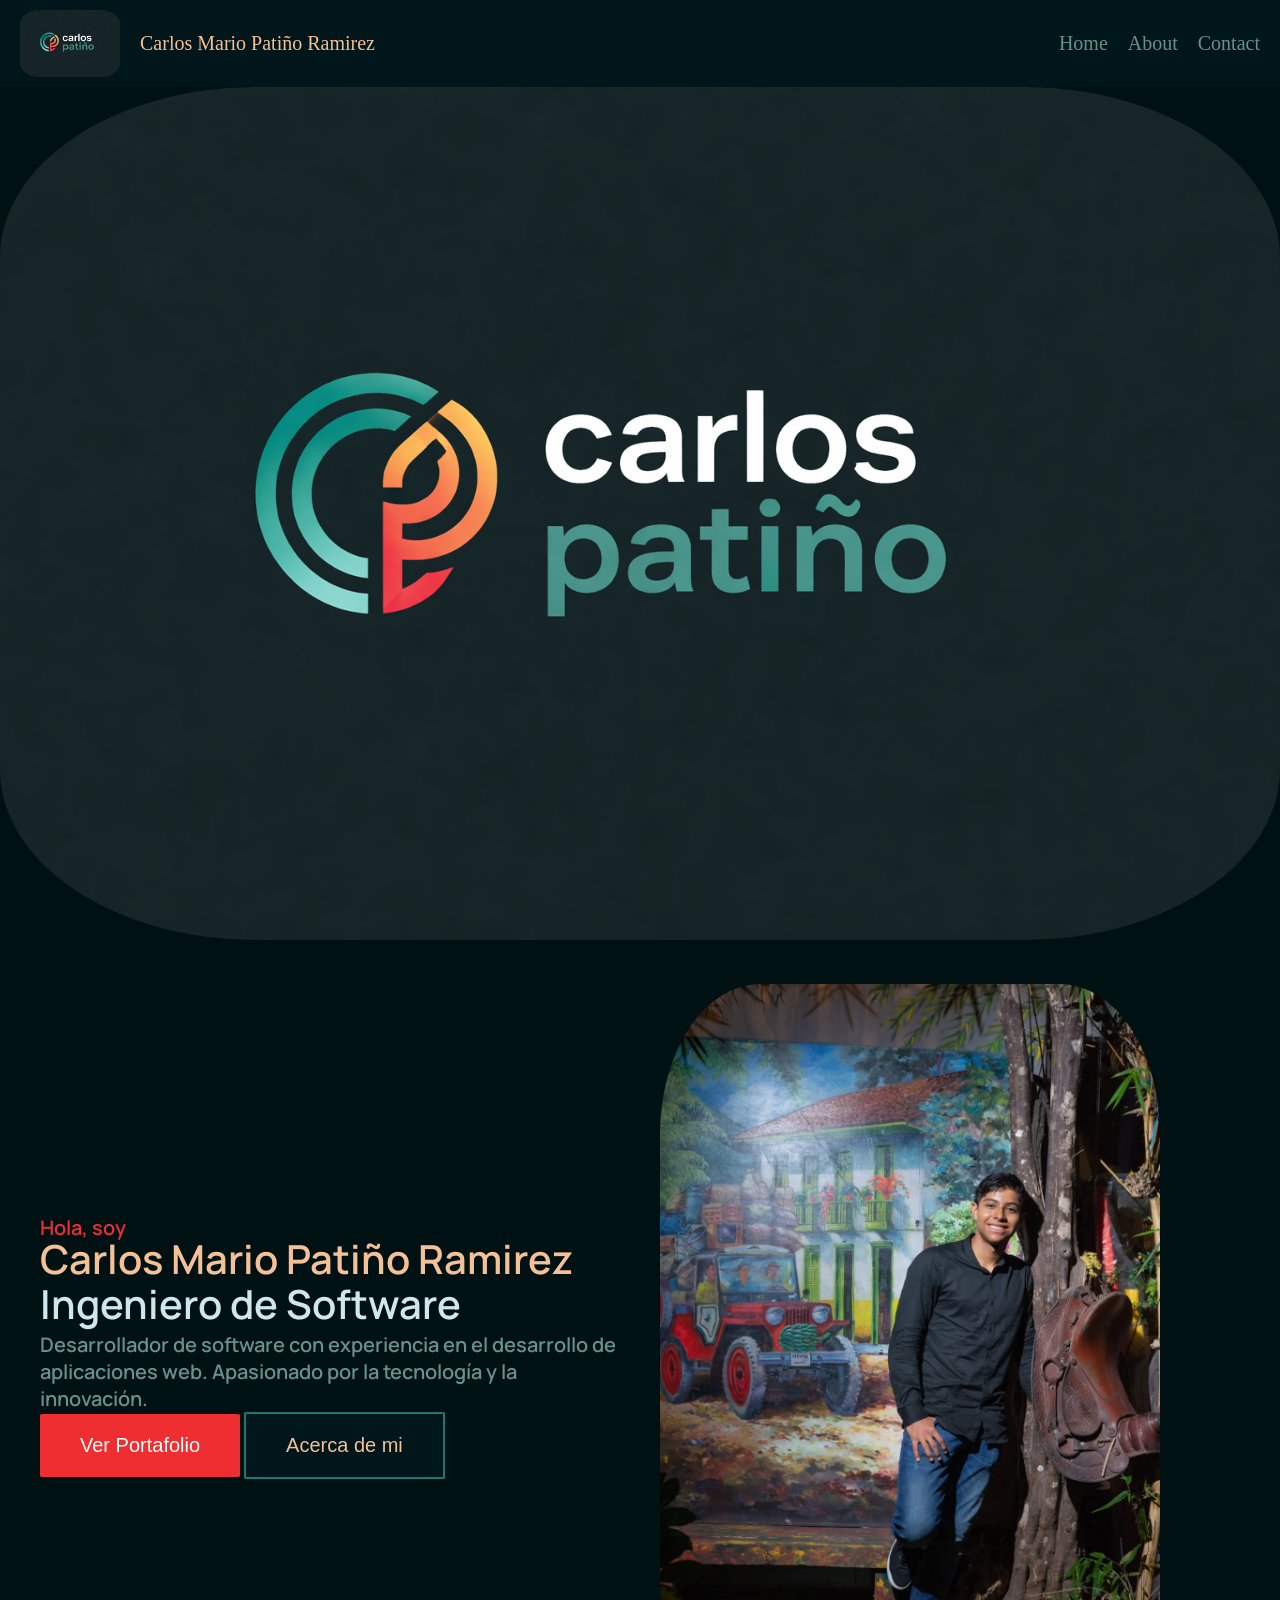
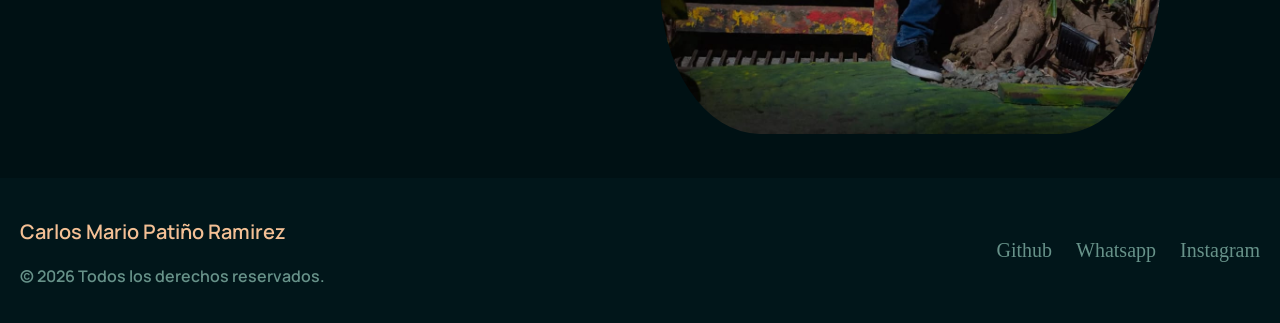
<file: index.html>
<!DOCTYPE html>
<html lang="en">

<head>
    <meta charset="UTF-8">
    <meta name="viewport" content="width=device-width, initial-scale=1.0">
    <title>Hoja de vida</title>
    <link rel="stylesheet" href="style.css">
    <link href="https://fonts.googleapis.com/css2?family=Manrope:wght@200;400;600;800&display=swap" rel="stylesheet">
</head>

<body>
    <nav class="nav">
        <div>
            <img class="pequeño" src="imagenes/ChatGPT Image 19 mar 2026, 18_46_45.png" alt="logo">
            <span>Carlos Mario Patiño Ramirez</span>
        </div>
        <div>
            
            <a href="index.html">Home</a>
            <a href="aboutMe.html">About</a>
            <a href="contact.html">Contact</a>
        </div>
    </nav>
    <div>
        <img class="logo" src="imagenes/ChatGPT Image 19 mar 2026, 18_46_45.png" alt="logo">
    </div>
    <section class="hero">
        <div class="text">
            <p>Hola, soy</p>
            <h1>Carlos Mario Patiño Ramirez</h1>
            <h2>Ingeniero de Software</h2>
            <p class="p1">Desarrollador de software con experiencia en el desarrollo de aplicaciones web. Apasionado por
                la
                tecnología y la innovación.</p>
            <button onclick="window.open('https://github.com/CarlosMPatino7822')">Ver Portafolio</button>
            <button class="btn1" onclick="window.location.href='aboutMe.html'">Acerca de mi</button>
        </div>
        <div class="image">
            <img src="imagenes/yo1.jpeg" alt="yo1">
        </div>
    </section>
    <footer>
        <section>
            <div>
                <p class="p1">Carlos Mario Patiño Ramirez</p>
                <p class="p2">© 2026 Todos los derechos reservados.</p>
            </div>
            <div>
                <a href="https://github.com/CarlosMPatino7822" target="_blank">Github</a>
                <a href="https://wa.link/cztfgb" target="_blank">Whatsapp</a>
                <a href="https://www.instagram.com/patinoramirezcarlosmario/" target="_blank">Instagram</a>
            </div>
        </section>
    </footer>

</body>

</html>
</file>
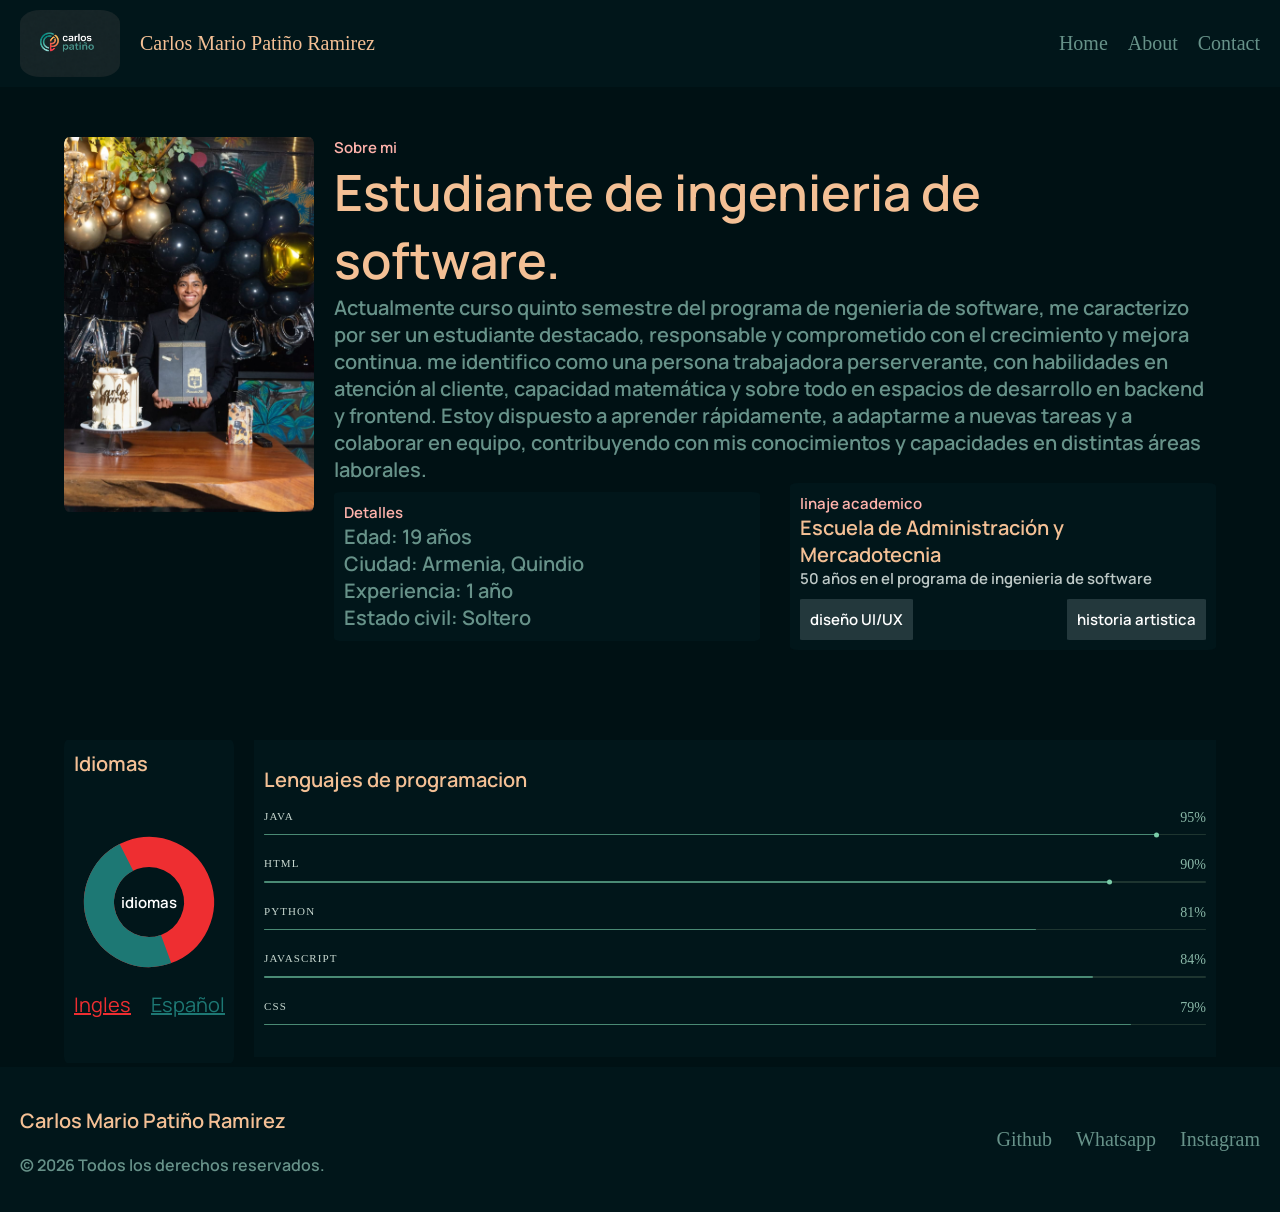
<file: aboutMe.html>
<!DOCTYPE html>
<html lang="en">

<head>
    <meta charset="UTF-8">
    <meta name="viewport" content="width=device-width, initial-scale=1.0">
    <title>About me</title>
    <link rel="stylesheet" href="style.css">
    <link href="https://fonts.googleapis.com/css2?family=Manrope:wght@200;400;600;800&display=swap" rel="stylesheet">
    <link rel="stylesheet" href="https://cdnjs.cloudflare.com/ajax/libs/font-awesome/6.5.0/css/all.min.css">

</head>

<body>
    <nav class="nav">
        <div>
            <img class="pequeño" src="imagenes/ChatGPT Image 19 mar 2026, 18_46_45.png" alt="logo">
            <span>Carlos Mario Patiño Ramirez</span>
        </div>
        <div>
            <a href="index.html">Home</a>
            <a href="aboutMe.html">About</a>
            <a href="contact.html">Contact</a>
        </div>
    </nav>
    <section class="section">
        <div class="container">
            <div class="left">
                <img src="imagenes/fotoGrado.jpeg" alt="yo2">
            </div>
            <div class="right">
                <p>Sobre mi</p>
                <h1>Estudiante de ingenieria de software.</h1>
                <p class="p1">Actualmente curso quinto semestre del programa de ngenieria de software, me caracterizo
                    por
                    ser un estudiante
                    destacado, responsable y comprometido con el crecimiento y mejora continua. me identifico como una
                    persona
                    trabajadora perserverante, con habilidades en atención al cliente, capacidad matemática y sobre todo
                    en
                    espacios
                    de desarrollo en backend y frontend. Estoy dispuesto a aprender rápidamente, a adaptarme a nuevas
                    tareas
                    y a
                    colaborar en equipo, contribuyendo con mis conocimientos y capacidades en distintas áreas laborales.
                </p>
                <div class="botoom">
                    <div class="details">
                        <p>Detalles</p>
                        <p class="p1">Edad: 19 años</p>
                        <p class="p1">Ciudad: Armenia, Quindio</p>
                        <p class="p1">Experiencia: 1 año</p>
                        <p class="p1">Estado civil: Soltero</p>
                    </div>
                    <div class="linaje">
                        <p>linaje academico</p>
                        <h3>Escuela de Administración y Mercadotecnia</h3>
                        <p class="contenido">50 años en el programa de ingenieria de software</p>
                        <div class="cursos">
                            <p class="titulos">diseño UI/UX</p>
                            <p class="titulos">historia artistica</p>
                        </div>
                    </div>
                </div>
            </div>
        </div>
    </section>
    <br><br><br><br><br>
    <section class="section">
        <div class="container">
            <div class="left2">
                <h2>Idiomas</h2>
                <div class="circle-container section">
                    <svg class="progress" width="150" height="150">
                        <circle cx="75" cy="75" r="60" class="bg"></circle>
                        <circle cx="75" cy="75" r="60" class="progress1"></circle>
                        <circle cx="75" cy="75" r="60" class="progress2"></circle>
                    </svg>
                    <div class="textico">idiomas</div>
                    <script src="circulo.js"></script>
                    <div class="idiomas">
                        <p class="p1">Ingles</p>
                        <p class="p2">Español</p>
                    </div>
                </div>
                <br><br><br><br><br><br><br>
            </div>
            <div class="right2">
                <h2>Lenguajes de programacion</h2>
                <div id="skills-container"></div>
                <script src="barras.js"></script>
            </div>
        </div>
    </section>
    <br><br><br>
    <footer>
        <section>
            <div>
                <p class="p1">Carlos Mario Patiño Ramirez</p>
                <p class="p2">© 2026 Todos los derechos reservados.</p>
            </div>
            <div>
                <a href="https://github.com/CarlosMPatino7822" target="_blank">Github</a>
                <a href="https://wa.link/cztfgb" target="_blank">Whatsapp</a>
                <a href="https://www.instagram.com/patinoramirezcarlosmario/" target="_blank">Instagram</a>
            </div>
        </section>
    </footer>
</body>

</html>
</file>
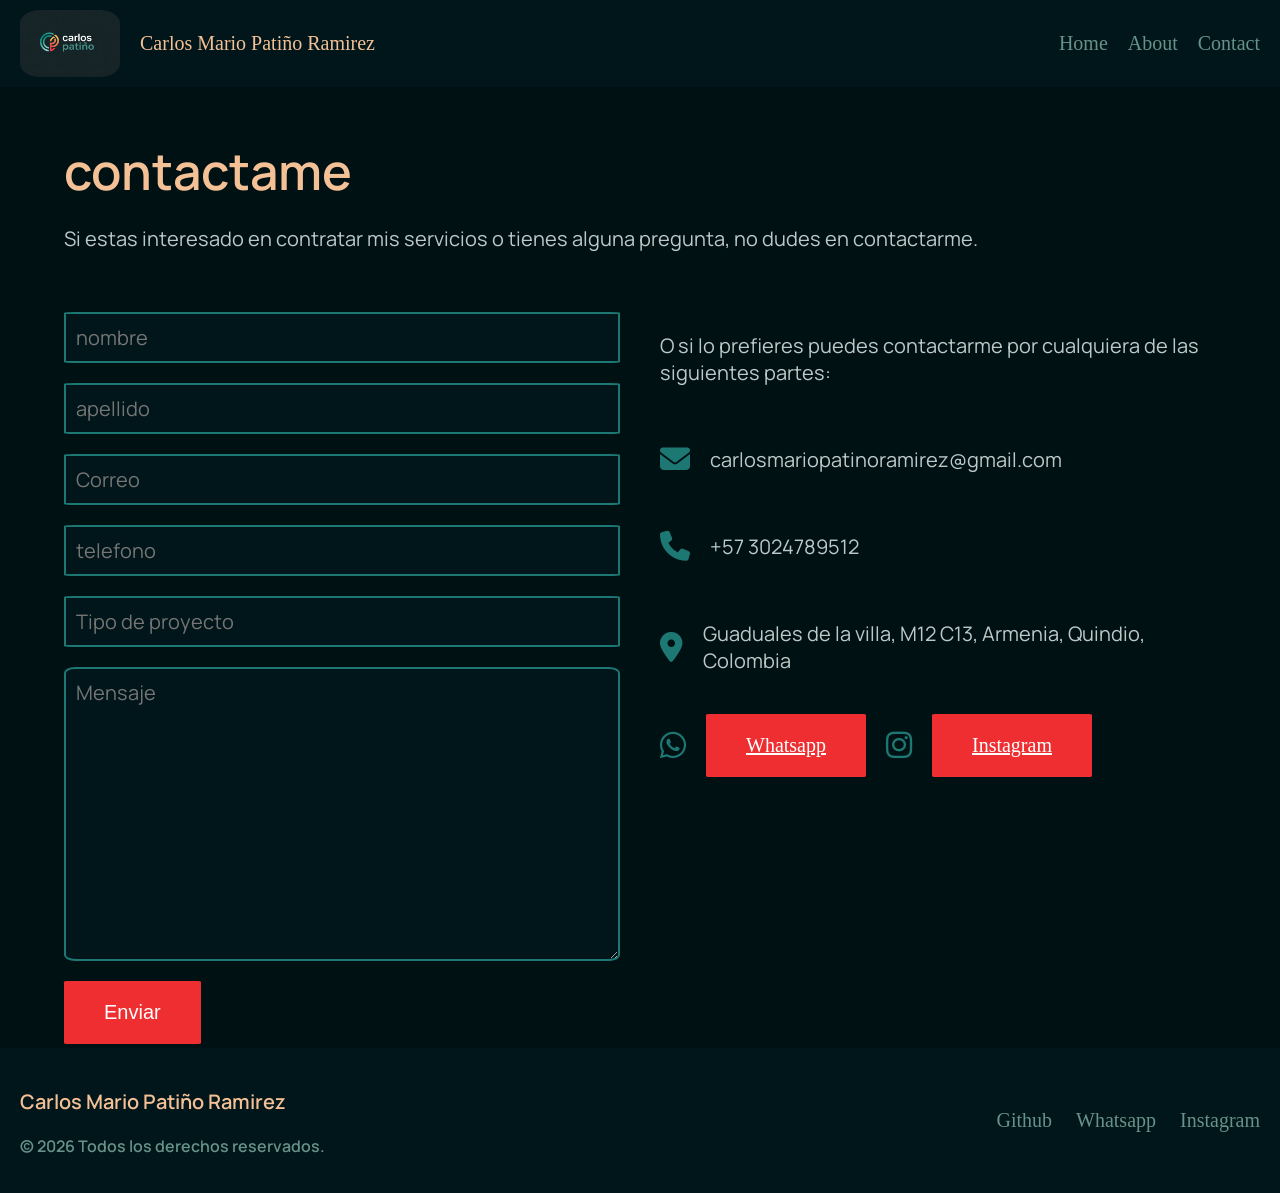
<file: contact.html>
<!DOCTYPE html>
<html lang="en">

<head>
    <meta charset="UTF-8">
    <meta name="viewport" content="width=device-width, initial-scale=1.0">
    <title>Contact</title>
    <link rel="stylesheet" href="style.css">
    <link href="https://fonts.googleapis.com/css2?family=Manrope:wght@200;400;600;800&display=swap" rel="stylesheet">
    <link rel="stylesheet" href="https://cdnjs.cloudflare.com/ajax/libs/font-awesome/6.5.0/css/all.min.css">
</head>

<body>
    <nav class="nav">
        <div>
            <img class="pequeño" src="imagenes/ChatGPT Image 19 mar 2026, 18_46_45.png" alt="logo">
            <span>Carlos Mario Patiño Ramirez</span>
        </div>
        <div>
            <a href="index.html">Home</a>
            <a href="aboutMe.html">About</a>
            <a href="contact.html">Contact</a>
        </div>
    </nav>
    <section class="section">
        <div class="contacto">
            <div class="contacto-info">
                <h1>contactame</h1>
                <p>Si estas interesado en contratar mis servicios o tienes alguna pregunta, no dudes en contactarme.</p>
            </div>
            <div class="contacto-form">
                <form class="form" action="https://formspree.io/f/xqeyvlww" method="POST">
                    <input class="input" type="text" placeholder="nombre" name="nombre">
                    <input class="input" type="text" placeholder="apellido" name="apellido">
                    <input class="input" type="email" placeholder="Correo" name="correo">
                    <input class="input" type="number" placeholder="telefono" name="telefono">
                    <input class="input" type="text" placeholder="Tipo de proyecto" name="proyecto">
                    <textarea name="mensaje" id="" cols="30" rows="10" placeholder="Mensaje"></textarea>
                    <button type="submit">Enviar</button>
                </form>
            </div>
            <div class="contacto-redes">
                <p class="p1">O si lo prefieres puedes contactarme por cualquiera de las siguientes partes:</p>
                <div class="contacto-redes-info">
                    <i class="fa-solid fa-envelope"></i>
                    <p class="p2">carlosmariopatinoramirez@gmail.com</p>
                </div>
                <div class="contacto-redes-info">
                    <i class="fa-solid fa-phone"></i>
                    <p>+57 3024789512</p>
                </div>
                <div class="contacto-redes-info">
                    <i class="fa-solid fa-location-dot"></i>
                    <p>Guaduales de la villa, M12 C13, Armenia, Quindio, Colombia</p>
                </div>
                <div class="contacto-redes-info">
                    <i class="fa-brands fa-whatsapp"></i>
                    <a class="btn-redes" href="https://wa.link/cztfgb" target="_blank">Whatsapp</a>
                    <i class="fa-brands fa-instagram"></i>
                    <a class="btn-redes" href="https://www.instagram.com/patinoramirezcarlosmario/" target="_blank">Instagram</a>
                </div>
            </div>
        </div>
    </section>
    <br><br><br>
    <footer>
        <section>
            <div>
                <p class="p1">Carlos Mario Patiño Ramirez</p>
                <p class="p2">© 2026 Todos los derechos reservados.</p>
            </div>
            <div>
                <a href="https://github.com/CarlosMPatino7822" target="_blank">Github</a>
                <a href="https://wa.link/cztfgb" target="_blank">Whatsapp</a>
                <a href="https://www.instagram.com/patinoramirezcarlosmario/" target="_blank">Instagram</a>
            </div>
        </section>
    </footer>
</body>

</html>
</file>
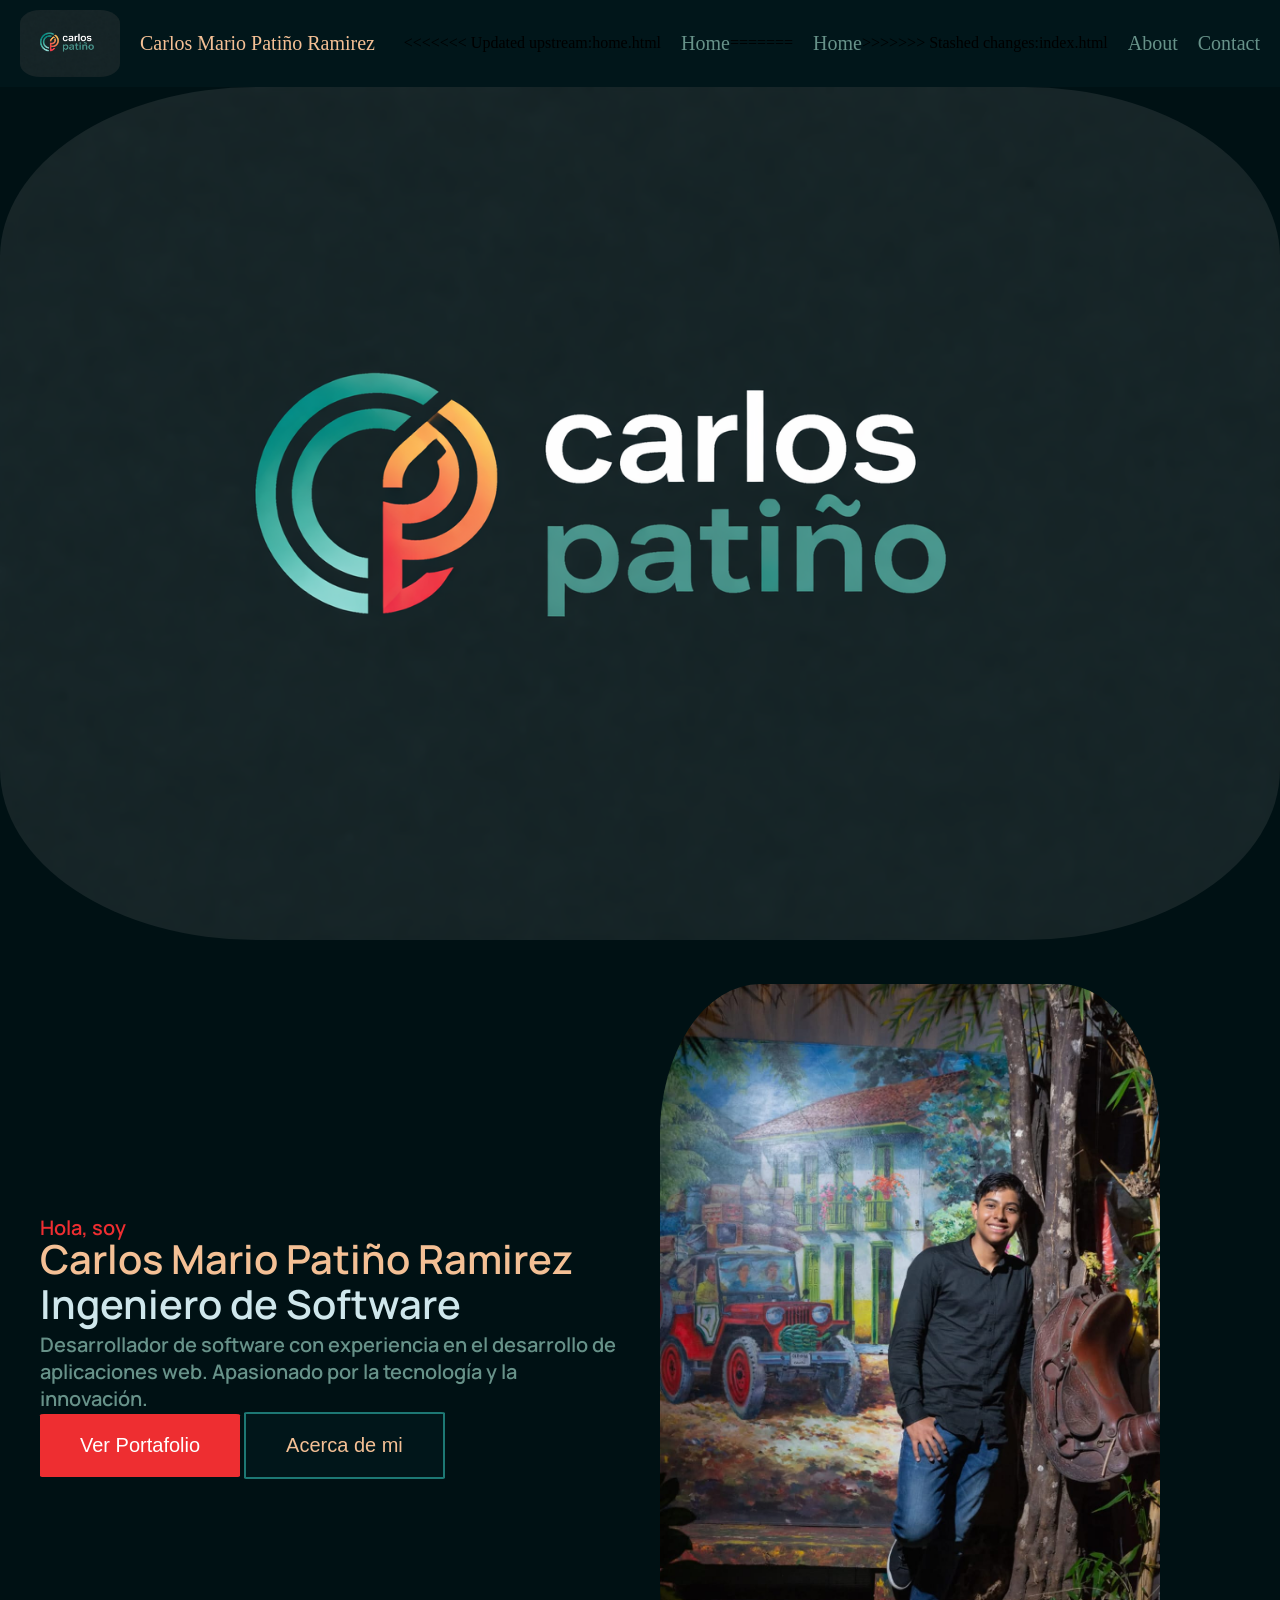
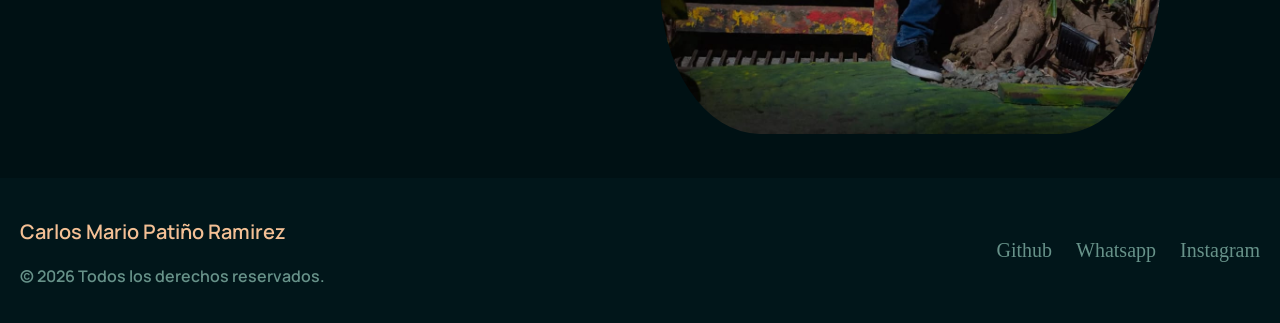
<file: home.html>
<!DOCTYPE html>
<html lang="en">

<head>
    <meta charset="UTF-8">
    <meta name="viewport" content="width=device-width, initial-scale=1.0">
    <title>Hoja de vida</title>
    <link rel="stylesheet" href="style.css">
    <link href="https://fonts.googleapis.com/css2?family=Manrope:wght@200;400;600;800&display=swap" rel="stylesheet">
</head>

<body>
    <nav class="nav">
        <div>
            <img class="pequeño" src="imagenes/ChatGPT Image 19 mar 2026, 18_46_45.png" alt="logo">
            <span>Carlos Mario Patiño Ramirez</span>
        </div>
        <div>
<<<<<<< Updated upstream:home.html
            <a href="home.html">Home</a>
=======
            
            <a href="index.html">Home</a>
>>>>>>> Stashed changes:index.html
            <a href="aboutMe.html">About</a>
            <a href="contact.html">Contact</a>
        </div>
    </nav>
    <div>
        <img class="logo" src="imagenes/ChatGPT Image 19 mar 2026, 18_46_45.png" alt="logo">
    </div>
    <section class="hero">
        <div class="text">
            <p>Hola, soy</p>
            <h1>Carlos Mario Patiño Ramirez</h1>
            <h2>Ingeniero de Software</h2>
            <p class="p1">Desarrollador de software con experiencia en el desarrollo de aplicaciones web. Apasionado por
                la
                tecnología y la innovación.</p>
            <button onclick="window.open('https://github.com/CarlosMPatino7822')">Ver Portafolio</button>
            <button class="btn1" onclick="window.location.href='aboutMe.html'">Acerca de mi</button>
        </div>
        <div class="image">
            <img src="imagenes/yo1.jpeg" alt="yo1">
        </div>
    </section>
    <footer>
        <section>
            <div>
                <p class="p1">Carlos Mario Patiño Ramirez</p>
                <p class="p2">© 2026 Todos los derechos reservados.</p>
            </div>
            <div>
                <a href="https://github.com/CarlosMPatino7822" target="_blank">Github</a>
                <a href="https://wa.link/cztfgb" target="_blank">Whatsapp</a>
                <a href="https://www.instagram.com/patinoramirezcarlosmario/" target="_blank">Instagram</a>
            </div>
        </section>
    </footer>

</body>

</html>
</file>
<file: style.css>
nav {
    display: flex;
    background-color: #01161A;
    padding: 10px 20px;
    justify-content: space-between;
    list-style-type: none;
    align-items: center;
}

body {
    background-color: #001114;
    margin: 0;
}

span {
    color: #F4C095;
    font-size: 20px;
    font-family: 'Bold';
    margin: 0;
}

img.pequeño {
    width: 100px;
    border-radius: 20%;
    margin-right: 20px;
}

img.logo {
    width: 100%;
    border-radius: 20%;
}

nav a {
    color: #679289;
    text-decoration: none;
    margin-left: 20px;
    font-size: 20px;
}

nav a:hover {
    color: #EE2E31;
    text-decoration: underline;
    text-decoration-color: #EE2E31;
    text-decoration-thickness: 2px;
    transition: all 0.3s ease;
}

nav div {
    display: flex;
    align-items: center;
}

.hero {
    display: flex;
    align-items: center;
    justify-content: space-between;
    padding: 40px;
    gap: 40px;
}

.text {
    flex: 1;
}

.image {
    flex: 1;
}

.hero p {
    color: #EE2E31;
    font-size: 20px;
    font-family: 'Manrope';
    font-weight: 600;
    margin: 0;
}

.hero h1 {
    color: #F4C095;
    font-size: 40px;
    font-family: 'Manrope';
    font-weight: 600;
    margin: -10px 0;
}

.hero h2 {
    color: #CFE7EC;
    font-size: 40px;
    font-family: 'Manrope';
    font-weight: 600;
    margin: 0;
}

.hero p.p1 {
    color: #679289;
    font-size: 20px;
    font-family: 'Manrope';
    margin: 0;
}

.hero img {
    width: 500px;
    border-radius: 20%;
}

.hero button {
    background-color: #EE2E31;
    color: #FFFFFF;
    font-size: 20px;
    font-family: 'Manrope' 'bold';
    border-radius: 2%;
    padding: 20px 40px;
    border: none;
    cursor: pointer;
}

.hero button.btn1 {
    background-color: #01161A;
    color: #F4C095;
    font-size: 20px;
    font-family: 'Manrope' 'bold';
    border-radius: 2%;
    padding: 20px 40px;
    border: 2px solid #1D7874;
    cursor: pointer;
}

.hero button:hover {
    background-color: #EE2E31;
    color: #FFFFFF;
    transition: all 0.3s ease;
    padding: 30px 50px;
}

.hero button.btn1:hover {
    background-color: #01161A;
    color: #F4C095;
    transition: all 0.3s ease;
    padding: 30px 50px;
}

footer {
    background-color: #01161A;
    padding: 20px;
    display: flex;
    justify-content: space-between;
    align-items: center;
}

footer section {
    width: 100%;
    display: flex;
    justify-content: space-between;
    align-items: center;
}

footer section div p.p1 {
    color: #F4C095;
    font-size: 20px;
    font-family: 'Manrope';
    font-weight: 600;
}

footer section div p.p2 {
    color: #679289;
    font-size: 10;
    font-family: 'Manrope';
    font-weight: 600;
}

footer section div.redes {
    margin-left: 20px;
    display: flex;
    justify-content: space-between;
    align-items: center;
}

footer a {
    color: #679289;
    text-decoration: none;
    margin-left: 20px;
    font-size: 20px;
}

footer a:hover {
    color: #EE2E31;
    text-decoration: underline;
    text-decoration-color: #EE2E31;
    text-decoration-thickness: 2px;
    transition: all 0.3s ease;
}

.section {
    transform: translateY(50px);
    transition: all 0.8s ease;
    width: 100%;
    margin: 0 auto;
}

.section.show {
    opacity: 1;
    transform: translateY(0);
}

.container {
    display: flex;
    gap: 20px;
    align-items: flex-start;
    width: 90%;
    margin: 0 auto;
}

.left img {
    width: 250px;
    border-radius: 2%;
}

.right {
    display: flex;
    flex-direction: column;
    justify-content: space-between;
}

.text {
    margin-bottom: 30px;
}

.botoom {
    display: flex;
    gap: 30px;
    align-items: center;

}

.details,
.linaje {
    flex: 1;
    background-color: #01161A;
    padding: 10px;
    border-radius: 2%;
    display: flex;
    flex-direction: column;
}

.linaje h3 {
    color: #F4C095;
    font-size: 20px;
    font-family: 'Manrope';
    font-weight: 600;
    margin: 0;
}

.linaje p.contenido {
    color: #BEC9C7;
    margin: 0;
}

.cursos {
    display: flex;
    gap: 20px;
    align-items: center;
    margin-top: 10px;
    justify-content: space-between;
}

.cursos p.titulos {
    background-color: #23383C;
    color: white;
    padding: 10px;
    border-radius: 2%;
}

.right p {
    color: #FFB3AC;
    font-size: 15px;
    font-family: 'Manrope';
    font-weight: 600;
    margin: 0;
}

.right h1 {
    color: #F4C095;
    font-size: 50px;
    font-family: 'Manrope';
    font-weight: 600;
    margin: 0;
}

.right p.p1 {
    color: #679289;
    font-size: 20px;
    font-family: 'Manrope';
    margin: 0;
}

.circle-container {
    position: relative;
    width: 150px;
    height: 150px;
}

svg {
    transform: rotate(70deg);
}

circle {
    fill: none;
    stroke-width: 30;
    cx: 75;
    cy: 75;
    r: 50;
}


.progress1 {
    stroke: #EE2E31;
    stroke-dasharray: 377;
    stroke-dashoffset: 377;
    transition: stroke-dashoffset 1.5s ease;
}

.progress2 {
    stroke: #1D7874;
    stroke-dasharray: 377;
    stroke-dashoffset: 377;
    transition: stroke-dashoffset 1.5s ease 0.5s;
}

.textico {
    position: absolute;
    top: 50%;
    left: 50%;
    transform: translate(-50%, -50%);
    color: white;
    font-size: 15px;
    font-family: 'Manrope';
    font-weight: 600;
}

.left2 {
    border-radius: 2%;
    padding: 10px;
    background-color: #01161A;
}

.left2 h2 {
    color: #F4C095;
    font-size: 20px;
    font-family: 'Manrope';
    font-weight: 600;
    margin: 0;
}

.idiomas {
    display: flex;
    gap: 20px;
    align-items: center;
    margin-top: 10px;
    justify-content: space-between;
}

.idiomas p.p1 {
    color: #EE2E31;
    font-size: 20px;
    font-family: 'Manrope';
    text-decoration: underline;
    text-decoration-color: #EE2E31;
    text-decoration-thickness: 2px;
    margin: 0;
}

.idiomas p.p2 {
    color: #1D7874;
    font-size: 20px;
    font-family: 'Manrope';
    text-decoration: underline;
    text-decoration-color: #1D7874;
    text-decoration-thickness: 2px;
    margin: 0;
}

.right2 {
    background-color: #01161A;
    padding: 10px;
    width: 100%;
}

.right2 h2 {
    color: #F4C095;
    font-size: 20px;
    font-family: 'Manrope';
    font-weight: 600;
}

.skill-row {
    margin-bottom: 22px;
}

.skill-top {
    display: flex;
    justify-content: space-between;
    margin-bottom: 8px;
}

.skill-name {
    font-size: 11px;
    letter-spacing: 0.1em;
    color: #c8d8d0;
    text-transform: uppercase;
    font-weight: 500;
}

.skill-pct {
    font-size: 14px;
    color: #8ab8a8;
    opacity: 0;
    transition: opacity 0.3s ease;
}

.skill-pct.visible {
    opacity: 1;
}

.bar-track {
    height: 1.5px;
    background: #1e3530;
    border-radius: 2px;
}

.bar-fill {
    height: 1.5px;
    background: #4a8a74;
    border-radius: 2px;
    width: 0%;
    position: relative;
    transition: width 1.1s cubic-bezier(0.25, 1, 0.5, 1);
}

.bar-fill::after {
    content: '';
    position: absolute;
    right: 0;
    top: 50%;
    transform: translateY(-50%);
    width: 5px;
    height: 5px;
    background: #7acca8;
    border-radius: 50%;
    opacity: 0;
    transition: opacity 0.2s ease 0.8s;
}

.bar-fill.done::after {
    opacity: 1;
}

.contacto {
    display: flex;
    flex-wrap: wrap;
    gap: 40px;
    align-items: flex-start;
    width: 90%;
    margin: 0 auto;
}
.contacto h1{
    color: #F4C095;
    font-size: 50px;
    font-family: 'Manrope';
    font-weight: 600;
    margin: 0;
}
.contacto-info{
    width: 100%;
}
.contacto-info p{
    color: #BEC9C7;
    font-size: 20px;
    font-family: 'Manrope';
}
.contacto-form{
    flex: 1;
}
form{
    display: flex;
    gap: 20px;
    width: 100%;
    justify-content: space-between;
    flex-wrap: wrap;
}
form input, textarea{
    background-color: #01161A;
    border: 2px solid #1D7874;
    border-radius: 2%;
    padding: 10px;
    color: #BEC9C7;
    font-size: 20px;
    font-family: 'Manrope';
    width: 100%;
}
form button{
    background-color: #EE2E31;
    color: #FFFFFF;
    font-size: 20px;
    font-family: 'Manrope' 'bold';
    border-radius: 2%;
    padding: 20px 40px;
    border: none;
    cursor: pointer;
}
form button:hover{
    background-color: #EE2E31;
    color: #FFFFFF;
    transition: all 0.3s ease;
    padding: 30px 50px;
}
.contacto-redes{
    display: flex;
    flex-direction: column;
    gap: 20px;
    width: 40%;
    justify-content: space-between;
    flex-wrap: wrap;
    flex: 1;
}
.contacto-redes p.p1{
    color: #BEC9C7;
    font-size: 20px;
    font-family: 'Manrope';
}
.contacto-redes i {
    font-size: 30px;      /* tamaño del icono */
    color: #1D7874;       /* color */
}
.contacto-redes-info{
    display: flex;
    gap: 20px;
    align-items: center;
}
.contacto-redes-info p{
    color: #BEC9C7;
    font-size: 20px;
    font-family: 'Manrope';
}
.btn-redes{
    background-color: #EE2E31;
    color: #FFFFFF;
    font-size: 20px;
    font-family: 'Manrope' 'bold';
    border-radius: 2%;
    padding: 20px 40px;
    border: none;
    cursor: pointer;
}
.btn-redes:hover{
    background-color: #EE2E31;
    color: #FFFFFF;
    transition: all 0.3s ease;
    padding: 30px 50px;
}
</file>
